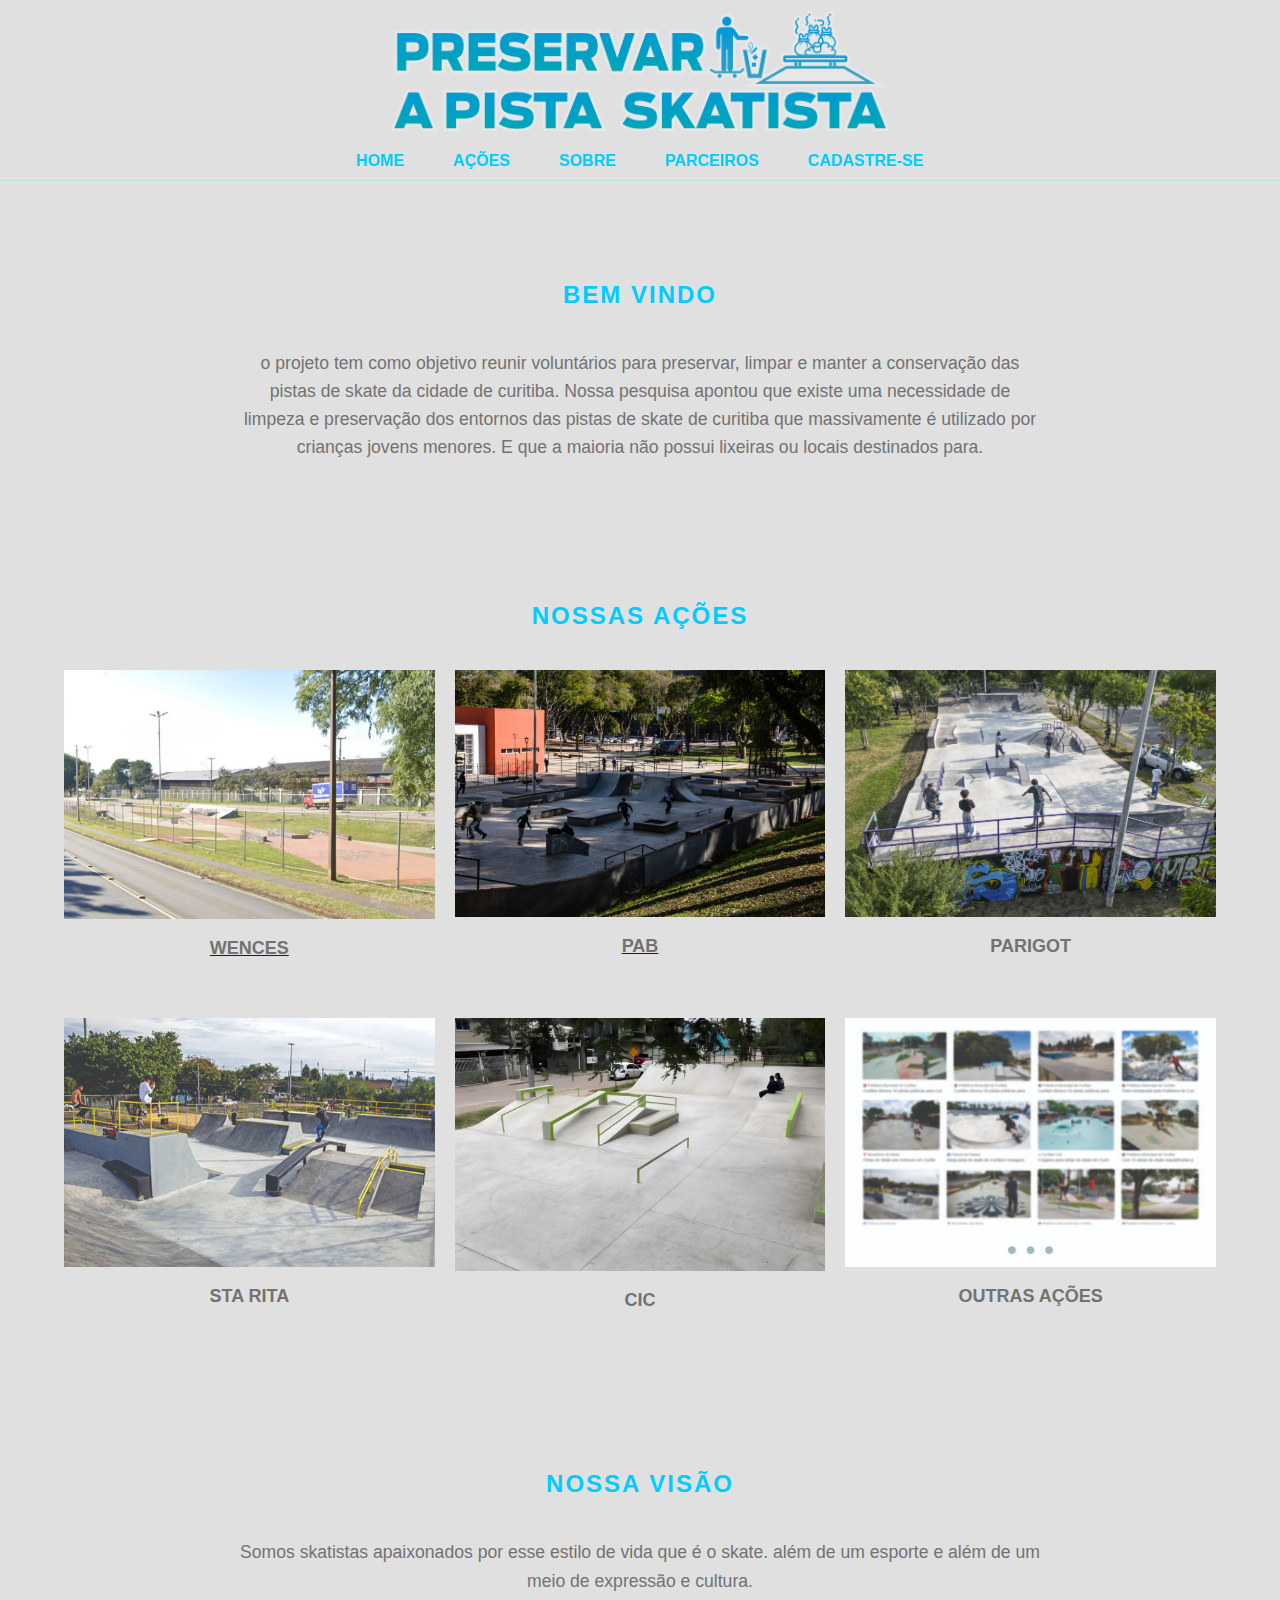
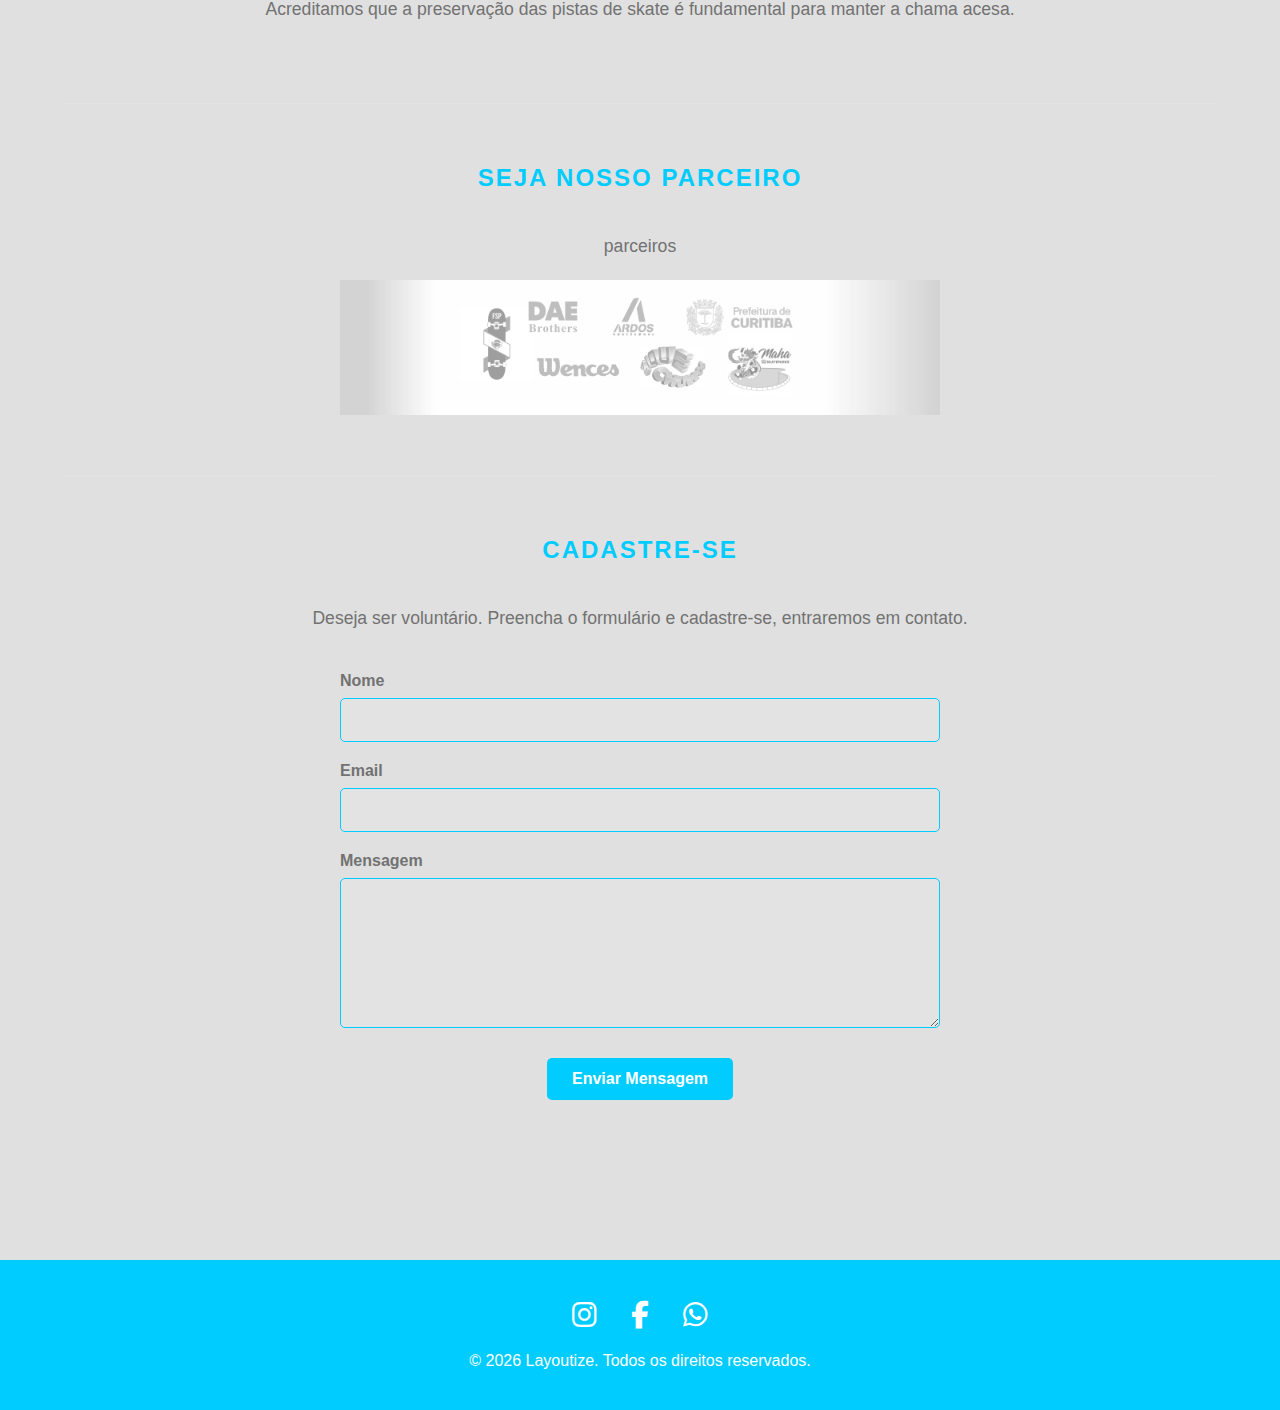
<file: index.html>
<!doctype html>
<html lang="pt-br">
  <head>
    <meta charset="UTF-8" />
    <meta name="viewport" content="width=device-width, initial-scale=1.0" />
    <title>Preserve a pista skatista</title>
    <!-- Link para a folha de estilos externa -->
    <link rel="stylesheet" href="style_index.css" />
    <!-- Font Awesome para ícones -->
    <link
      rel="stylesheet"
      href="https://cdnjs.cloudflare.com/ajax/libs/font-awesome/6.5.1/css/all.min.css"
    />
  </head>
  <body>
    <header class="main-header">
      <img src="img/logo.png" id="logo" />
      <div id="logo-container"></div>
      <nav class="main-nav">
        <button id="mobile-menu-btn" aria-label="Abrir menu">
          <i class="fa fa-bars"></i>
        </button>
        <!-- Lista de links da navegação -->
        <ul id="nav-links">
          <li><a href="/index.html#home">HOME</a></li>
          <li><a href="#WENCES">AÇÕES</a></li>
          <li><a href="#sobre">SOBRE</a></li>
          <li><a href="#parceiros">PARCEIROS</a></li>
          <li><a href="#contato">CADASTRE-SE</a></li>
        </ul>
      </nav>
    </header>

    <!-- Conteúdo Principal -->
    <main>
      <section id="home" class="section">
        <h2>Bem Vindo</h2>
        <p>
          o projeto tem como objetivo reunir voluntários para preservar, limpar
          e manter a conservação das pistas de skate da cidade de curitiba.
          Nossa pesquisa apontou que existe uma necessidade de limpeza e
          preservação dos entornos das pistas de skate de curitiba que
          massivamente é utilizado por crianças jovens menores. E que a maioria não possui lixeiras ou locais destinados para.
        </p>
      </section>

      <section id="WENCES" class="section">
        <h2>Nossas Ações</h2>
        <div class="gallery">
          <div class="gallery-item">
            <a href="wences/wences.html">
              <img src="img/pista_01.jpg" alt="wences" />
              <p>WENCES</p>
            </a>
          </div>
          <div class="gallery-item">
            <a href="pab/pab.html">
              <img src="img/pista_02.jpg" alt="pab" />
              <p>PAB</p>
            </a>
          </div>
          <div class="gallery-item">
            <img src="img/pista_03.jpg" alt="parigot" />
            <p>PARIGOT</p>
          </div>
          <div class="gallery-item">
            <img src="img/pista_04.jpg" alt="Sta Rita" />
            <p>STA RITA</p>
          </div>
          <div class="gallery-item">
            <img src="img/pista_05.JPG" alt="CIC" />
            <p>CIC</p>
          </div>
          <div class="gallery-item">
            <img src="img/pista_06.jpg" alt="Outras Acoes"
            />
            <p>OUTRAS AÇÕES</p>
          </div>
        </div>
      </section>

      <section id="sobre" class="section">
        <h2>NOSSA VISÃO</h2>
        <p>
          Somos skatistas apaixonados por esse estilo de vida que é o skate.
          além de um esporte e além de um meio de expressão e cultura.

          <br>Acreditamos que a preservação das pistas de skate é fundamental para
          manter a chama acesa.
        </p>
      </section>

      <section id="parceiros" class="section">
        <h2>Seja nosso parceiro</h2>
        <p>parceiros</p>
        <div class="parceiros">
          <div class="parceiros">
            <img src="img/parceiros.jpg" alt="Parceiros" />
          </div>
      </section>

      <section id="contato" class="section">
        <h2>Cadastre-se</h2>
        <p>
          Deseja ser voluntário. Preencha o formulário e cadastre-se, entraremos
          em contato.
        </p>
        <!-- Formulário de Contato -->
        <form action="#" method="POST" class="contact-form">
          <div class="form-group">
            <label for="name">Nome</label>
            <input type="text" id="name" name="name" required />
          </div>
          <div class="form-group">
            <label for="email">Email</label>
            <input type="email" id="email" name="email" required />
          </div>
          <div class="form-group">
            <label for="message">Mensagem</label>
            <textarea id="message" name="message" rows="5" required></textarea>
          </div>
          <button type="submit">Enviar Mensagem</button>
        </form>
      </section>
    </main>

    <!-- Rodapé -->
    <footer class="main-footer">
      <div class="social-icons">
        <a href="#" aria-label="Instagram"><i class="fab fa-instagram"></i></a>
        <a href="#" aria-label="Facebook"><i class="fab fa-facebook-f"></i></a>
        <a href="#" aria-label="WhatsApp"><i class="fab fa-whatsapp"></i></a>
      </div>
      <p style="margin-top: 20px">
        &copy; 2026 Layoutize. Todos os direitos reservados.
      </p>
    </footer>

    <script type="module" src="script_index.js"></script>
  </body>
</html>
</file>
<file: style_index.css>
/* --- Reset Básico e Estilos Globais --- */
* {
  margin: 0;
  padding: 0;
  box-sizing: border-box;
}

html {
  scroll-behavior: smooth;
}

body {
  background-color: #e0e0e0;
  background-position: center 25px;
  background-attachment: fixed;
  font-family: "Gill Sans", "Gill Sans MT", Calibri, "Trebuchet MS", sans-serif;
  color: #ffffff;
  overflow-x: hidden; /* Previne scroll horizontal */
}

/* --- Cabeçalho --- */
.main-header {
  position: sticky;
  top: 0;
  width: 100%;
  display: flex;
  flex-direction: column; /* Empilha logo e nav verticalmente */
  align-items: center; /* Centraliza horizontalmente */
  padding: 10px 5%;
  background-color: linear-gradient(
    90deg,
    #4b5aa5,
    #4ecdc5
  ); /* Fundo com transparência */
  backdrop-filter: blur(
    10px
  ); /* Efeito de desfoque para navegadores modernos */
  -webkit-backdrop-filter: blur(10px);
  z-index: 1000;
  border-bottom: 1px solid rgba(0, 255, 204, 0.2);
}

#logo {
  position: sticky;
  display: block;
  margin: 0 auto; /* Centraliza horizontalmente */
  width: 500px; /* Ajuste o tamanho conforme necessário */
  height: auto; /* Mantém a proporção da imagem */
  padding-top: 10; /* REMOVIDO - Espaçamento controlado pelo header */
}

/* Centraliza o nav */
.main-nav {
  width: 100%;
  display: flex;
  justify-content: center;
  padding-top: 20px;
  background-color: transparent;
}

/* --- Navegação Principal --- */
.main-nav ul {
  list-style: none;
  margin: 0;
  display: flex;
  gap: 25px; /* Espaçamento entre os links */
}

.main-nav ul li a {
  text-decoration: none;
  color: rgb(0, 204, 255);
  font-weight: bold;
  font-size: 16px;
  padding: 8px 12px;
  border-radius: 2px;
  transition:
    background-color 0.3s,
    color 0.3s;
}

.main-nav ul li a:hover,
.main-nav ul li a.active {
  background-color: rgb(0, 204, 255);
  color: #080a09;
}

/* --- Botão do Menu Mobile --- */
.mobile-menu-btn {
  display: none; /* Escondido por padrão em telas maiores */
  background: none;
  border: none;
  color: rgb(0, 204, 255);
  font-size: 28px;
  cursor: pointer;
}

/* Esconde o botão no desktop */
#mobile-menu-btn {
  display: none;
}

/* Mostra e estiliza no mobile */
@media (max-width: 400px) {
  #mobile-menu-btn {
    display: block;
    align-items: center;
    background-color: rgb(0, 204, 255);
    color: #080a09;
    border: none;
    border-radius: 5px;
    padding: 12px 28px;
    font-size: 1.1rem;
    font-family: inherit;
    font-weight: bold;
    cursor: pointer;
    transition: background 0.2s;
    box-shadow: 0 2px 8px rgba(0, 0, 0, 0.08);
  }
  #mobile-menu-btn:hover {
    background-color: rgb(0, 204, 255);
  }
}

/* --- Conteúdo Principal --- */
main {
  padding: 40px 5%;
}

.section {
  padding: 60px 0;
  border-bottom: 1px solid rgba(255, 255, 255, 0.1);
}

.section:last-child {
  border-bottom: none;
}

.section h2 {
  text-align: center;
  font-size: 1.5rem;
  color: rgb(0, 204, 255);
  margin-bottom: 40px;
  text-transform: uppercase;
  letter-spacing: 2px;
}

.section p {
  text-align: center;
  font-size: 1.1rem;
  line-height: 1.6;
  max-width: 800px;
  margin: 0 auto 20px auto;
  color: #727272;
}

/* --- Galeria de Imagens --- */
.gallery {
  display: grid;
  /* 3 colunas em telas grandes */
  grid-template-columns: repeat(3, 1fr);
  gap: 20px;
}

.gallery-item {
  overflow: hidden;
  transition:
    transform 0.3s ease,
    box-shadow 0.3s ease;
}

.gallery-item:hover {
  transform: translateY(-10px);
}

.gallery-item img {
  width: 100%;
  height: auto;
  transition: transform 0.3s ease;
  display: block;
}

.gallery-item p {
  padding: 15px;
  text-align: center;
  font-size: 18px;
  font-weight: bold;
  color: #727272(0, 0, 0, 0.9);
}

/* --- Formulário de Contato --- */
.contact-form {
  max-width: 600px;
  margin: 40px auto 0; /* Adicionado margem no topo */
  display: flex;
  flex-direction: column;
  gap: 20px;
}

.form-group {
  display: flex;
  flex-direction: column;
}

.form-group label {
  margin-bottom: 8px;
  color: #727272;
  font-weight: bold;
  text-align: left; /* Alinha o label à esquerda */
}

.form-group input,
.form-group textarea {
  width: 100%;
  padding: 12px;
  background-color: rgba(255, 255, 255, 0.1);
  border: 1px solid rgb(0, 204, 255);
  border-radius: 5px;
  color: #ffffff;
  font-family: "Gill Sans", "Gill Sans MT", Calibri, "Trebuchet MS", sans-serif;
  font-size: 16px;
}

.form-group input:focus,
.form-group textarea:focus {
  outline: none;
  box-shadow: 0 0 8px rgba(0, 255, 204, 0.5);
}

.form-group textarea {
  resize: vertical;
  min-height: 150px;
}

.contact-form button {
  background-color: rgb(0, 204, 255);
  color: #ffffff;
  font-weight: bold;
  border-radius: 5px;
  border: none;
  padding: 12px 25px;
  cursor: pointer;
  font-size: 16px;
  transition:
    background-color 0.3s,
    transform 0.2s;
  align-self: center; /* Centraliza o botão */
  margin-top: 10px;
}

.contact-form button:hover {
  background-color: rgb(0, 204, 255);
  transform: scale(1.05);
}

/* --- Rodapé --- */
.main-footer {
  text-align: center;
  padding: 40px 20px;
  background-color: rgb(0, 204, 255);
  margin-top: 60px;
}

.social-icons a {
  color: rgb(255, 255, 255);
  font-size: 28px;
  margin: 0 15px;
  transition:
    color 0.3s,
    transform 0.3s;
}

.social-icons a:hover {
  color: #727272;
  transform: scale(1.2);
}

.parceiros {
  display: flex;
  justify-content: center;
  align-items: center;

}

.parceiros img {
  width: 600px;
}

/* --- Responsividade --- */
@media (max-width: 25%) {
  .main-header {
    padding: 5px 10px;
  }

  .mobile-menu-btn {
    display: block; /* Mostra o botão em telas menores */
  }

  .main-nav ul {
    display: none; /* Esconde a lista de links */
    flex-direction: column;
    position: absolute;
    top: 80px; /* Altura do header */
    right: 0;
    width: 100%;
    background-color: #001929;
    border-top: 1px solid rgb(0, 204, 255);
  }

  .main-nav ul.active {
    display: flex; /* Mostra a lista quando o menu está ativo */
  }

  .main-nav ul li {
    width: 100%;
    text-align: center;
  }

  .main-nav ul li a {
    display: block;
    padding: 15px;
    border-bottom: 1px solid rgba(0, 255, 204, 0.1);
  }

  .gallery {
    /* 1 coluna em telas menores */
    grid-template-columns: 1fr;
  }

  .section h2 {
    font-size: 2rem;
  }
}
</file>
